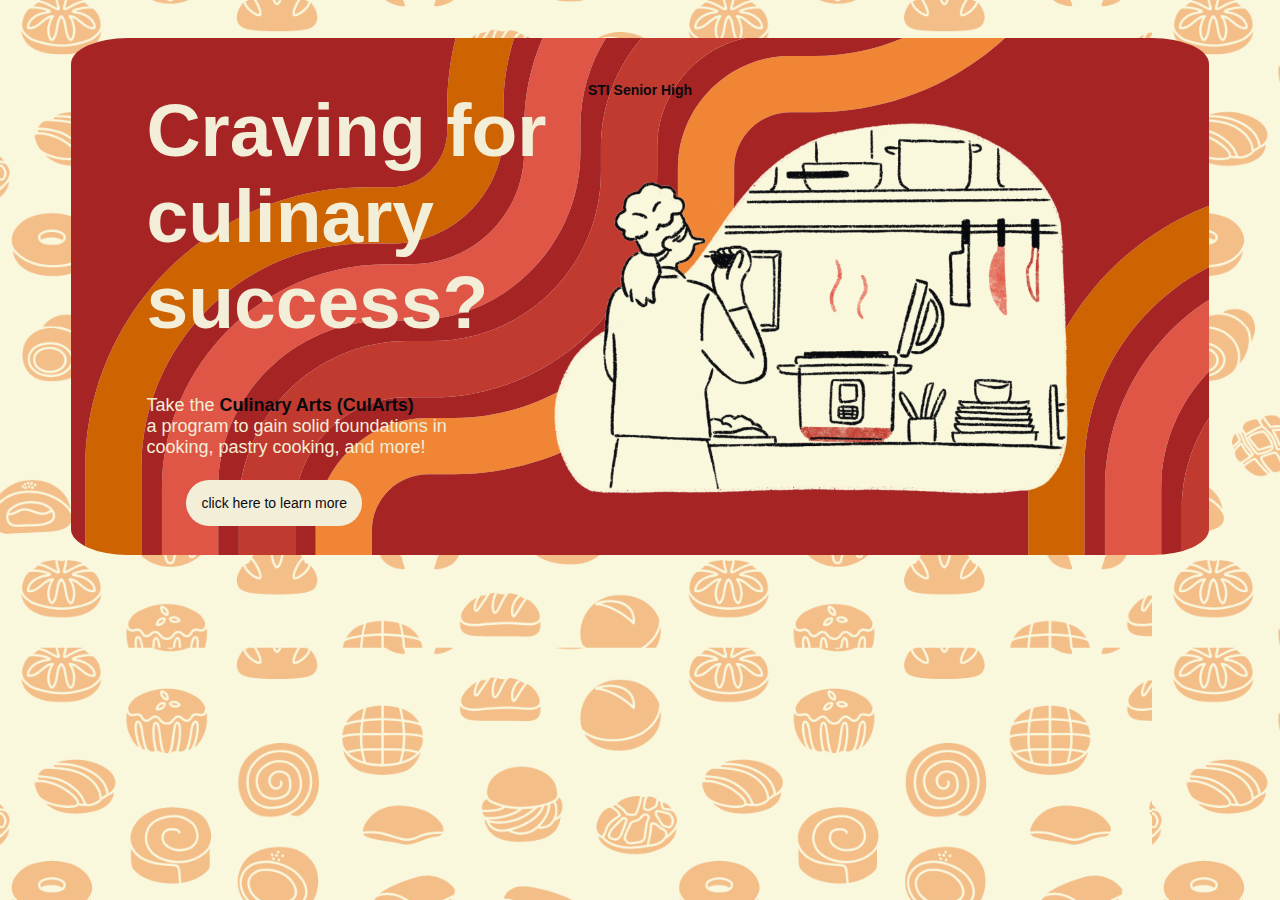
<file: index.html>
<!DOCTYPE html>

<html>
    <head>
        <link rel="stylesheet" href="sites/CSS/homepageCSS.css">
    </head>

    <body>
        <div class="layout">
            <div class="item1">
            <a href="https://www.sti.edu/programs-shs-details.asp?p=MTI="> <h4> STI Senior High </h4> </a>
            </div>

            <div class="item2">
            <h1> Craving for <br> culinary <br> success? </h1>
            <p> Take the <strong> <font color="#090A0E"> Culinary Arts (CulArts) </font> </strong> <br>
                a program to gain solid foundations in<br>
                cooking, pastry cooking, and more!
            </p>
            <a href="sites/about.html"> <button class="button">click here to learn more</button> </a>
            </div>    

            <div class="item3">
                <img src="sites/CSS/resources/3.png">
            </div>

        </div>
    </body>
</html>
</file>
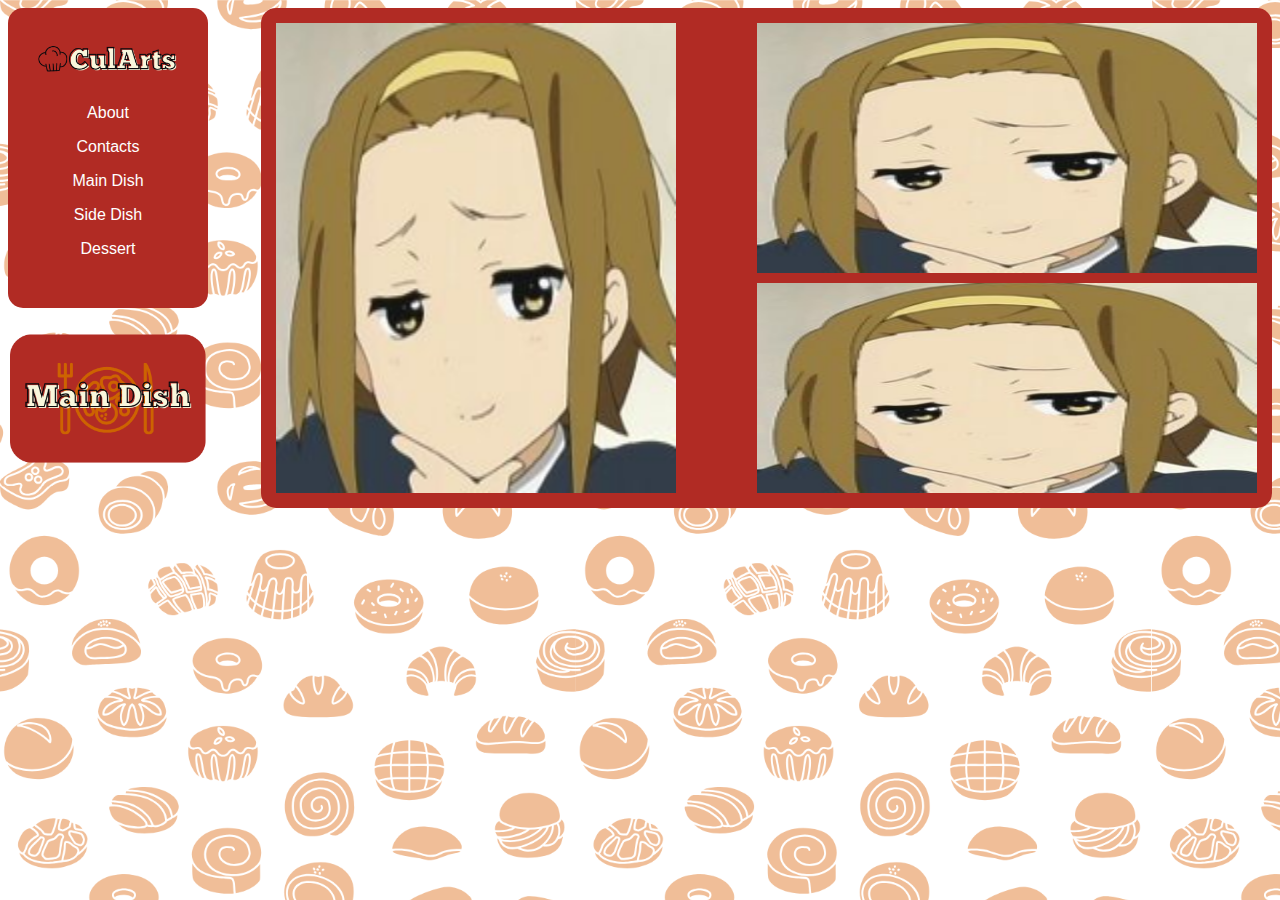
<file: Dish.html>
<html>
    <head>
        <meta charset="UTF-8">
        <meta name="viewport" content="width=device-width, initial-scale=1.0">
        <title>Culinary Arts</title>
        <link rel="stylesheet" href="CSS/DishCSS.css">
        <link href="https://fonts.cdnfonts.com/css/kollektif" rel="stylesheet">
        <script src="script.js"></script>
    </head>

    <body>
        <div class="body">
            <div class="sidebar">
                <ul>
                    <li><img src="CSS/resources/5.png"></li>
                    <li><a href="about.html">About</a></li>
                    <li><a href="contacts.html">Contacts</a></li>
                    <li><a href="Dish.html">Main Dish</a></li>
                    <li><a href="#" onclick="sideDishOnClick()">Side Dish</a></li>
                    <li><a href="#" onclick="dessertOnClick()">Dessert</a></li>
                </ul>
                <img id="logoID" class="logo" src="CSS/resources/8.png">
            </div>

                <div class="content">
                    <div class="pic1">
                        <img src="CSS/resources/placeholder.png" alt="pic1" id="pic1">
                    </div>
                    <div class="pic2">
                        <img src="CSS/resources/placeholder.png" alt="pic2" id="pic2">
                    </div>
                    <div class="pic3">
                        <img src="CSS/resources/placeholder.png" alt="pic3" id="pic3">
                    </div>
                </div>
            </div>
        </div>
    </body>
</html>
</file>
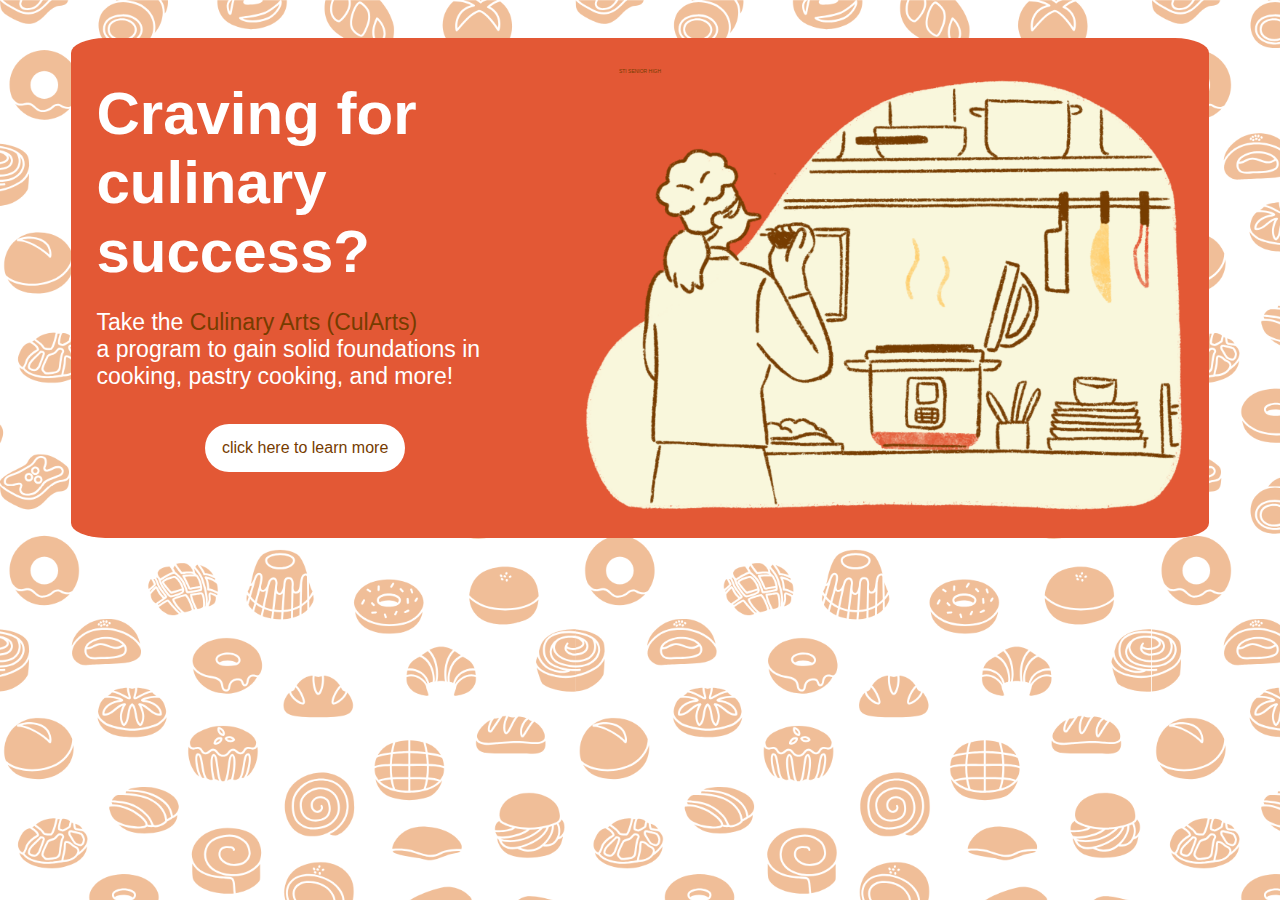
<file: homepage.html>
<!DOCTYPE html>

<html>
    <head>
        <meta charset="UTF-8">
        <meta name="viewport" content="width=device-width, initial-scale=1.0">
        <title>Culinary Arts</title>
        <link rel="stylesheet" href="design.css">
        <link href="https://fonts.cdnfonts.com/css/kollektif" rel="stylesheet">
    </head>

    <body>
        <div class="bg_image">
            <div class="homepage_bg">
                    <div class="introduction">
                        <p class="stishs">STI SENIOR HIGH</p>
                        <img class="pic1" src="resources/pic1.png">
                        <strong class="title">Craving for<br>culinary<br>success?</strong>
                        <p class="desc">Take the <span style="color: #763C00;">Culinary Arts (CulArts)</span><br>
                            a program to gain solid foundations in<br>
                            cooking, pastry cooking, and more!</p>
                        <a href = "about.html">
	                        <button class="button">click here to learn more</button>
                        </a>
                    </div>
                </div>
            </div>
        </div>
    </body>
</html>
</file>
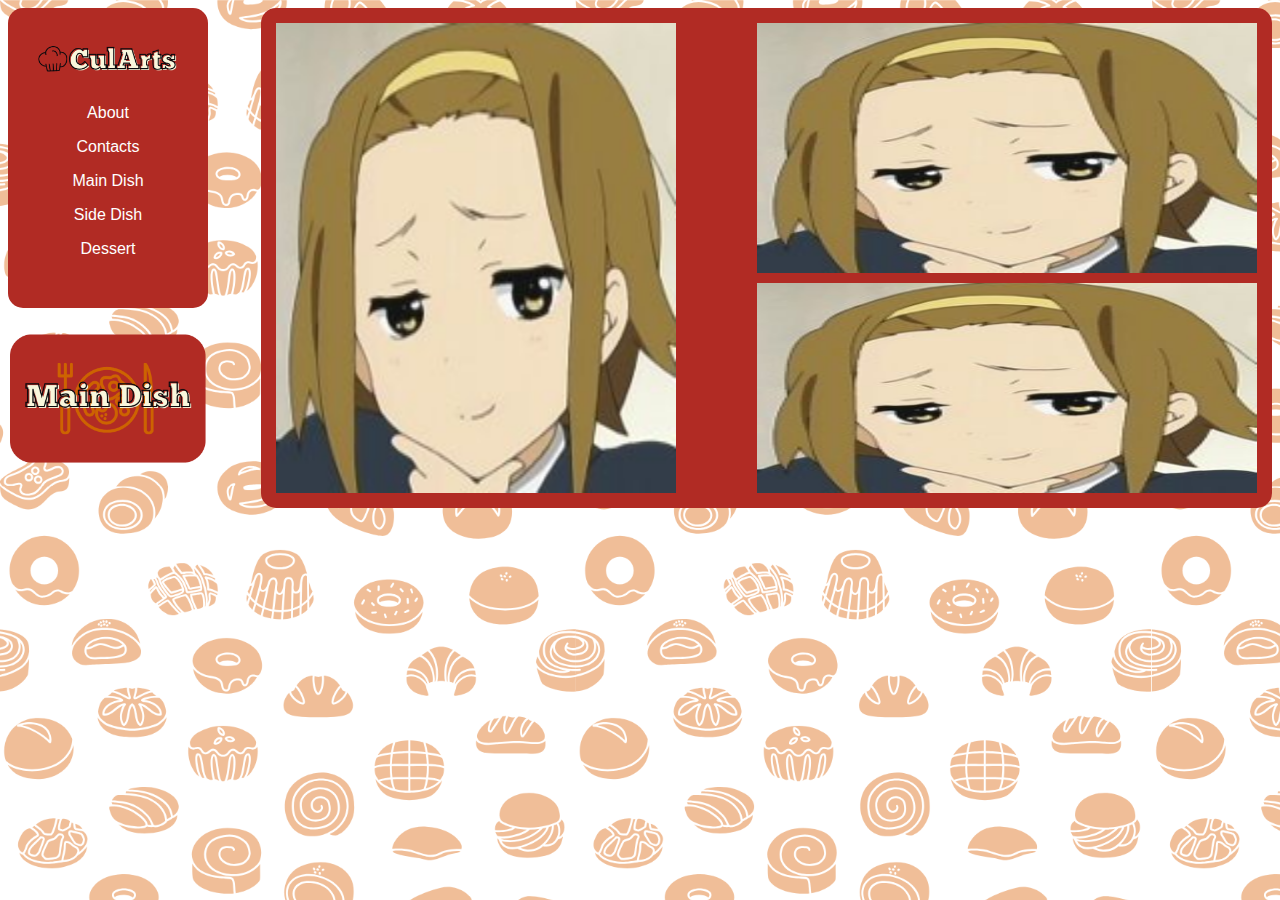
<file: mainDish.html>
<html>
    <head>
        <meta charset="UTF-8">
        <meta name="viewport" content="width=device-width, initial-scale=1.0">
        <title>Culinary Arts</title>
        <link rel="stylesheet" href="CSS/mainDishCSS.css">
        <link href="https://fonts.cdnfonts.com/css/kollektif" rel="stylesheet">
    </head>

    <body>
        <div class="body">
            <div class="sidebar">
                <ul>
                    <li><img src="CSS/resources/5.png"></li>
                    <li><a href="">About</a></li>
                    <li><a href="">Contacts</a></li>
                    <li><a href="">Main Dish</a></li>
                    <li><a href="">Side Dish</a></li>
                    <li><a href="">Dessert</a></li>
                </ul>
                <img class="logo" src="CSS/resources/8.png">
            </div>

                <div class="content">
                    <div class="pic1">
                        <img src="CSS/resources/placeholder.png" alt="pic1">
                    </div>
                    <div class="pic2">
                        <img src="CSS/resources/placeholder.png" alt="pic2">
                    </div>
                    <div class="pic3">
                        <img src="CSS/resources/placeholder.png" alt="pic3">
                    </div>
                </div>
            </div>
        </div>
    </body>
</html>
</file>
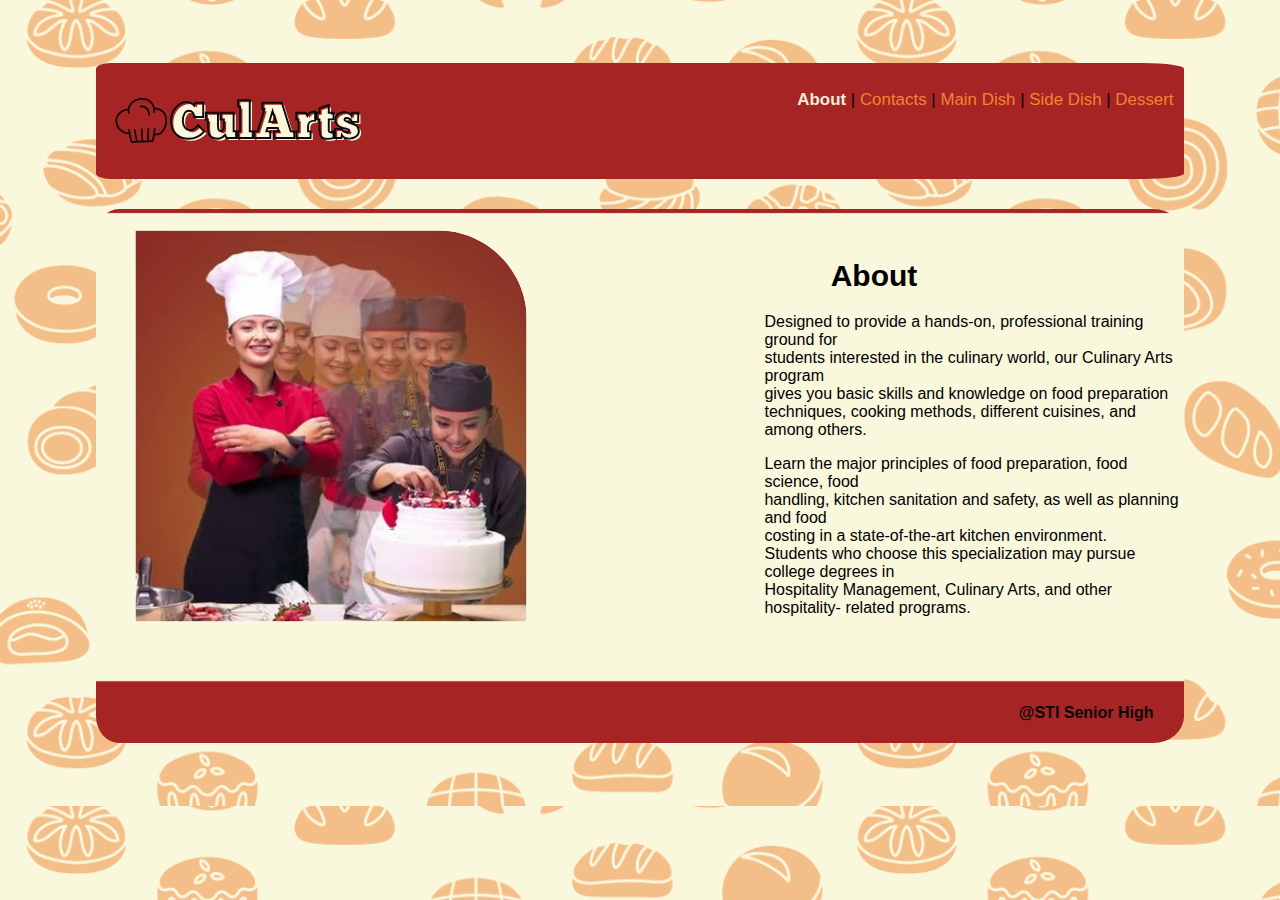
<file: sites/about.html>
<!DOCTYPE html>
<html>
<head>
    <meta charset="UTF-8">
    <meta name="viewport" content="width=device-width, initial-scale=1.0">
    <title>About Culinary Arts</title>
    <link rel="stylesheet" href="CSS/aboutCSS.css">
    <link href="https://fonts.cdnfonts.com/css/kollektif" rel="stylesheet">
</head>
<body>
    <div class="layout">

    <div class="item">
        <a href="homepage.html"> <img src="CSS/resources/5.png"> </a>
    </div>

    <div class="item1">
    <p> <strong> <a href="about.html"> <font color="#F2EED8"> About </font> </a> </strong> | 
        <a href="contacts.html"> Contacts </a> |
        <a href="Dish.html"> Main Dish </a> |
        <a href="Dish.html"> Side Dish </a> |
        <a href="Dish.html"> Dessert </a>
    </p>
    </div>

    <div class="items">
        <img src="CSS/resources/About.png">
    </div>

    <div class="item2">
    <h1> About </h1>
    <p> Designed to provide a hands-on, professional training ground for <br>
        students interested in the culinary world, our Culinary Arts program <br>
        gives you basic skills and knowledge on food preparation <br>
        techniques, cooking methods, different cuisines, and among others.
    </p>
    <p> Learn the major principles of food preparation, food science, food <br>
        handling, kitchen sanitation and safety, as well as planning and food <br>
        costing in a state-of-the-art kitchen environment. <br>
        Students who choose this specialization may pursue college degrees in <br>
        Hospitality Management, Culinary Arts, and other hospitality-
        related programs.</p>

    <a href="https://www.sti.edu/programs-shs-details.asp?p=MTI="> <font color="#090A0E"> <h4> @STI Senior High </h4> </font> </a>
    </div>

    </div>
</body>
</html>
</file>
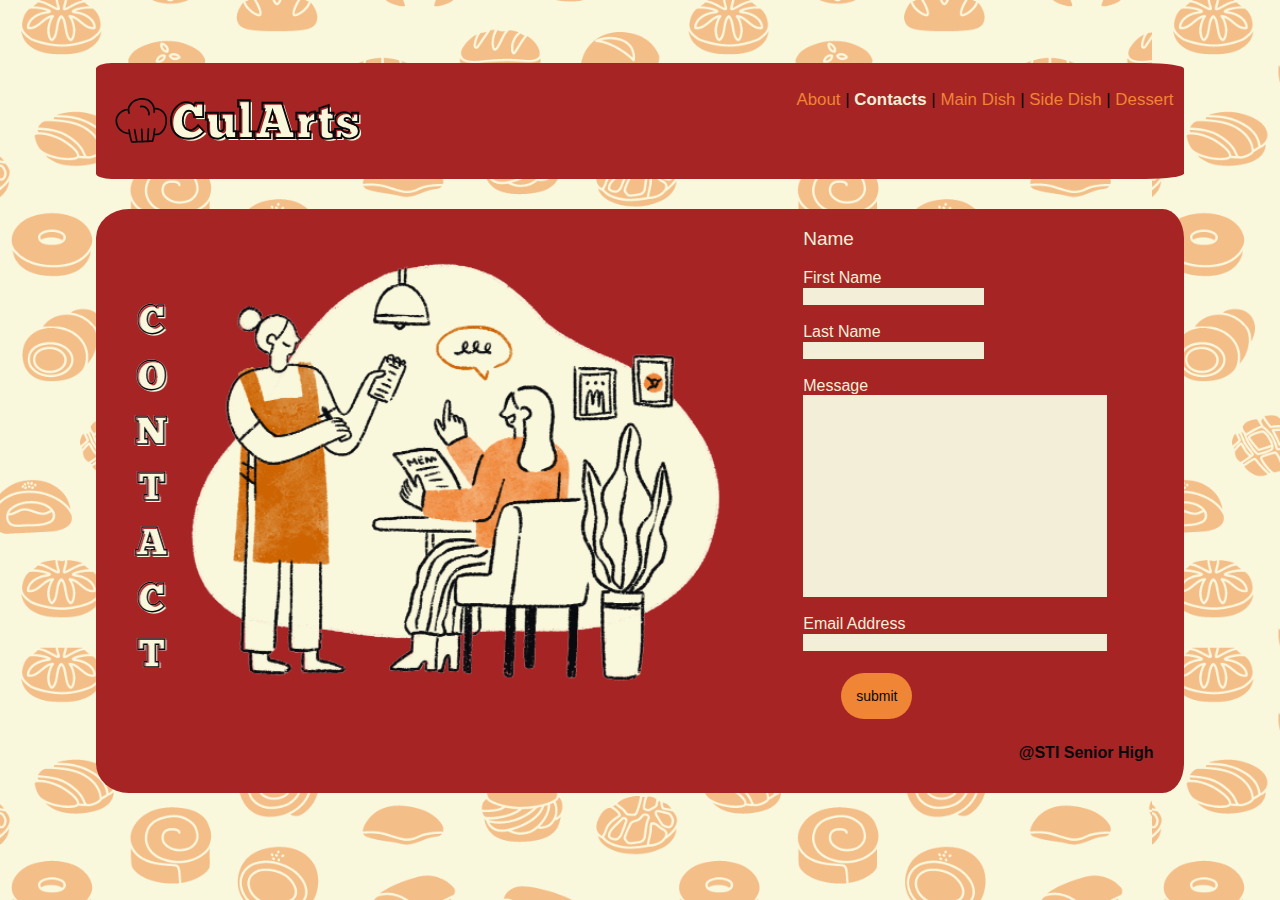
<file: sites/contacts.html>
<!DOCTYPE html>
<html>
    <head>
        <meta charset="UTF-8">
        <meta name="viewport" content="width=device-width, initial-scale=1.0">
        <title>Culinary Arts</title>
        <link href="https://fonts.cdnfonts.com/css/kollektif" rel="stylesheet">
        <link rel="stylesheet" href="CSS/contactsCSS.css">
    </head>
    <body>
        <div class="layout">
            <div class="item">
                <a href="homepage.html"> <img src="CSS/resources/5.png"> </a>
            </div>

            <div class="item1">
            <p> <a href="about.html"> About </a> | 
                <a href="contacts.html"> <strong> <font color="#F2EED8"> Contacts </font> </strong> </a> |
                <a href="Dish.html"> Main Dish </a> |
                <a href="Dish.html"> Side Dish </a> |
                <a href="Dish.html"> Dessert </a>
            </p>
            </div>
        
            <div class="items">
                <img class="Seven" src="CSS/resources/7.png">
                <img class="Six "src="CSS/resources/6.png">
            </div>

            <div class="item2">
                <p> Name </p>
                <label for="fname">First Name <br> </label>
                <input type="text" id="fname" name="fname">
                <br> <br>
                <label for="lname">Last Name <br> </label>
                <input type="text" id="lname" name="lname">
                <br> <br>
                <label for="message">Message <br> </label>
                <input type="message" id="message" name="message">
                <br> <br>
                <label for="eadd">Email Address <br> </label>
                <input type="eadd" id="eadd" name="eadd">
                <br> <br>
                <a href=""> <button class="button">submit</button> </a>
                
                <a href="https://www.sti.edu/programs-shs-details.asp?p=MTI="> <font color="#090A0E"> <h4> @STI Senior High </h4> </font> </a>
            </div>
        </div>
    </body>
</html>
</file>
<file: sites/CSS/homepageCSS.css>
@import url('https://fonts.cdnfonts.com/css/kollektif?styles=28735');

body {
    background-image: url(resources/home\ page.png);
    background-size: 90%;
    background-repeat: no repeat;
    font-family: 'Kollektif', sans-serif;
}

.layout {
    background-color: #A62424;
    background-image: url(resources/2.png);
    border-radius: 5%;
    display: grid;
    grid-template-areas:
       'header header header header header header'
       'left left right right right right';
    margin: 3% 5%;
    padding: 2%;
    width: auto;
    height: auto;
}

.item1 {
    grid-area: header;
    text-align: center;
    a {color: #090A0E; text-decoration: none;}
    font-size: 14px;
}

.item2 {
    grid-area: left;
    color: #F2EED8;
    h1 {font-size: 75px;}
    p {font-size: 18px;}
    button {
        margin: 1% 10%;
        padding: 15px;
        border-radius: 30px;
        background-color: #F2EED8;
        color: #090A0E;
        font-size: 14px;
        border: none;
        font-family: 'Kollektif', sans-serif;
    }
    padding-left: 250px;
}

.button {
    transition-duration: 0.4s;
    cursor: pointer;
}

.button:hover {
    background-color: #760504;
    color: #F2EED8;
    transition-duration: 0.4s;
}

.item3 {
    grid-area: right;
    text-align: left;
    padding-right: 50px;
}

@media only screen and (max-width: 1280px) {
    .item2 {
        margin-left: -180px;
        margin-top: -60px;
    }
    .item3 img{
        width: 95%;
        height: auto;
    }
}

@media only screen and (max-width: 1366px) {
    .item2 {
	margin-left: -200px;
	margin-top: -80px;
    }
    .item3 img {
	width: 90%;
	height: auto;
	position: relative;
    }
}
</file>
<file: CSS/DishCSS.css>
@import url('https://fonts.cdnfonts.com/css/kollektif?styles=28735');

body {
    background-image: url(resources/cularts_bg.png);
    background-size: 90%;
    background-repeat: repeat-x repeat-y;
    font-family: 'Kollektif', sans-serif;
}

.body {
    grid-template-columns: 20% 80%;
    display: grid;
}

.sidebar {
    height: 300px;
    width: 200px;
    background-color: #B12B24;
    color: #EF8535;
    flex-shrink: 0;
    border-radius: 15px;
    overflow-x: hidden;
    overflow-y: auto;
}

.sidebar ul {
    list-style-type: none;
    padding: 0;
}
  
.sidebar ul li {
    padding: 8px;
    text-align: center;
}
  
.sidebar ul li a {
    color: white;
    text-decoration: none;
    display: block;
}
  
.sidebar ul li a:hover {
    background-color: #EF8535;
    transition-duration: 0.4s;
    border-radius: 15px;
    cursor: pointer;
}

.sidebar ul li img {
    position: relative;
    width: 150px;
    height: auto;
}

.content {
    float: right;
    padding: 250px;
    background-color: #B12B24;
    border-radius: 15px;
    position: relative;
    grid-template-columns: 50% 50%;
    display: grid;
}

.content img {
    margin: 15px;
}

.pic1 img {
    position: absolute;
    left: 0;
    top: 0;
    height: 470px;
    width: 400px;
}

.pic2 img {
    position: absolute;
    top: 0;
    right: 0;
    height: 250px;
    width: 500px;
}

.pic3 img {
    position: absolute;
    bottom: 0;
    right: 0;
    height: 210px;
    width: 500px;
}

.logo {
    width: 200px;
    float: left;
    position: absolute;
    margin-top: 50px;
}
</file>
<file: design.css>
@import url('https://fonts.cdnfonts.com/css/kollektif?styles=28735');

body {
    background-image: url(resources/cularts_bg.png);
    background-size: 90%;
    background-repeat: repeat-x repeat-y;
    font-family: 'Kollektif', sans-serif;
}

.homepage_bg{
    background-color: #E35835;
    margin: 3% 5%;
    border-radius: 3%;
    padding: 2%;
    width: auto;
    height: 450px;
}

.stishs {
    text-align: center;
    font-size: 5px;
    color: #763C00;
}

.title {
    color: white;
    font-size: 60px;
}

.pic1 {
    float: right;
    transform: scaleX(-1);
    height: auto;
    width: 600px;
}

.desc {
    color: white;
    font-size: 23px;
}

.descColor {
    color: #763C00;
}

.button {
    margin: 1% 10%;
    padding: 15px;
    border: none;
    border-radius: 30px;
    color: #763C00;
    background-color: white;
    text-decoration: none;
    text-align: center;
    cursor: pointer;
    font-size: 16px;
    width: 200px;
    transition-duration: 0.4s;
}

.button:hover {
    background-color: #763C00;
    color: white;
    transition-duration: 0.4s;
}

@media only screen and (max-width: 1100px) {
    .pic1 {
        display: none;
    }
}
</file>
<file: CSS/mainDishCSS.css>
@import url('https://fonts.cdnfonts.com/css/kollektif?styles=28735');

body {
    background-image: url(resources/cularts_bg.png);
    background-size: 90%;
    background-repeat: repeat-x repeat-y;
    font-family: 'Kollektif', sans-serif;
}

.body {
    grid-template-columns: 20% 80%;
    display: grid;
}

.sidebar {
    height: 300px;
    width: 200px;
    background-color: #B12B24;
    color: #EF8535;
    flex-shrink: 0;
    border-radius: 15px;
    overflow-x: hidden;
    overflow-y: auto;
}

.sidebar ul {
    list-style-type: none;
    padding: 0;
}
  
.sidebar ul li {
    padding: 8px;
    text-align: center;
}
  
.sidebar ul li a {
    color: white;
    text-decoration: none;
    display: block;
}
  
.sidebar ul li a:hover {
    background-color: #575757;
}

.sidebar ul li img {
    position: relative;
    width: 150px;
    height: auto;
}

.content {
    float: right;
    padding: 250px;
    background-color: #B12B24;
    border-radius: 15px;
    position: relative;
    grid-template-columns: 50% 50%;
    display: grid;
}

.content img {
    margin: 15px;
}

.pic1 img {
    position: absolute;
    left: 0;
    top: 0;
    height: 470px;
    width: 400px;
}

.pic2 img {
    position: absolute;
    top: 0;
    right: 0;
    height: 250px;
    width: 500px;
}

.pic3 img {
    position: absolute;
    bottom: 0;
    right: 0;
    height: 210px;
    width: 500px;
}

.logo {
    width: 200px;
    float: left;
    position: absolute;
    margin-top: 50px;
}
</file>
<file: sites/CSS/aboutCSS.css>
@import url('https://fonts.cdnfonts.com/css/kollektif?styles=28735');

body {
    background-image: url(resources/home\ page.png);
    background-size: cover;
    background-repeat: no repeat;
    font-family: 'Kollektif', sans-serif;
    a {text-decoration: none;}
}

.layout {
    display: grid;
    grid-template-areas:
       'logo header header header header header'
       'image image image main main main';
    margin: 3% 5%;
    padding: 2%;
    width: auto;
    height: auto;
    row-gap: 30px;
}

.item {
    border-top-left-radius: 5%;
    border-bottom-left-radius: 5%;
    background-color: #A62424;
    grid-area: logo;
    text-align: left;
    padding: 10px;
}

.item1 {
    border-top-right-radius: 5%;
    border-bottom-right-radius: 5%;
    background-color: #A62424;
    grid-area: header;
    p {text-align: right;}
    a {color: #EF8535;}
    font-size: 16.9px;
    padding: 10px;
}

.item2 {
    border-top-right-radius: 5%;
    border-bottom-right-radius: 5%;
    background-color: #A62424;
    grid-area: main;
    h1 {text-align: center; font-size: 37.8px;}
    p {padding-left: 200px;}
    padding-top: 30px;
    text-align: left;
    font-size: 22px;
    h4 {
        text-align: right;
        font-size: 16px;
        padding-right: 30px;
        padding-top: 65px;
    }
    background-image: url(resources/whiteBG.png);
    background-position: right bottom, right top;
    background-repeat: no-repeat;
    background-size: 3000px 465px;
}

.items {
    border-top-left-radius: 5%;
    border-bottom-left-radius: 5%;
    background-color: #A62424;
    padding: 30px;
    grid-area: image;
    text-align: right;
    background-image: url(resources/whiteBG.png);
    background-position: left bottom, left top;
    background-repeat: no-repeat;
    background-size: 3000px 465px;
}

@media only screen and (max-width: 1280px) {
    .items {
        background-position: top;
        background-size: 3000px 445px;
    }

    .items img {
        position: relative;
        bottom: 20px;
    }

    .item2 {
        background-position: top;
        background-size: 3000px 445px;
        font-size: 16px;
    }

    .item2 h1 {
        font-size: 30px;
    }
}

@media only screen and (max-width: 1366px) {
    .items {
        background-position: top;
        background-size: 3000px 475px;
    }

    .items img {
        position: relative;
        bottom: 20px;
    }

    .item2 {
        background-position: top;
        background-size: 3000px 475px;
        font-size: 16px;
    }

    .item2 h1 {
        font-size: 30px;
    }
}
</file>
<file: sites/CSS/contactsCSS.css>
@import url('https://fonts.cdnfonts.com/css/kollektif?styles=28735');

body {
    background-image: url(resources/home\ page.png);
    background-size: 90%;
    background-repeat: no repeat;
    font-family: 'Kollektif', sans-serif;
    a {text-decoration: none;}
}

.layout {
    display: grid;
    grid-template-areas:
       'logo header header header header header'
       'image image image main main main';
    margin: 3% 5%;
    padding: 2%;
    width: auto;
    height: auto;
    row-gap: 30px;
}

.item {
    border-top-left-radius: 5%;
    border-bottom-left-radius: 5%;
    background-color: #A62424;
    grid-area: logo;
    text-align: left;
    padding: 10px;
}

.item1 {
    border-top-right-radius: 5%;
    border-bottom-right-radius: 5%;
    background-color: #A62424;
    grid-area: header;
    p {text-align: right;}
    a {color: #EF8535;}
    font-size: 16.9px;
    padding: 10px;
}

.items{
    border-top-left-radius: 5%;
    border-bottom-left-radius: 5%;
    background-color: #A62424;
    grid-area: image;
    text-align: center;
    padding-top: 40px;
    padding-left: 10px;
}

.item2 {
    border-top-right-radius: 5%;
    border-bottom-right-radius: 5%;
    background-color: #A62424;
    grid-area: main;
    padding-bottom: 10px;
    padding-left: 50px;
    color: #F2EED8;
    button {
        margin: 1% 10%;
        padding: 15px;
        border-radius: 30px;
        background-color: #EF8535;
        color: #090A0E;
        font-size: 14px;
        border: none;
        font-family: 'Kollektif', sans-serif;
    }
    p {font-size: 19px;}
    h4 {text-align: right; padding-right: 30px;}
}

input[type=text] {
    background-color: #F2EED8;
    color: #090A0E;
    border-style: none;
}

input[type=message] {
    background-color: #F2EED8;
    color: #090A0E;
    border-style: none;
    width: 500px;
    height: 200px;
}

input[type=eadd] {
    background-color: #F2EED8;
    color: #090A0E;
    border-style: none;
    width: 500px;
}

.button:hover {
    background-color: #760504;
    color: #EF8535;
    transition-duration: 0.4s;
}

@media only screen and (max-width: 1280px) {
    .items .Seven {
        margin-left: -5px;
    }
    .items .Six {
        width: 85%;
        height: auto;
    }

    input[type=message] {
        width: 300px;
    }
    
    input[type=eadd] {
        width: 300px;
    }
}
</file>
